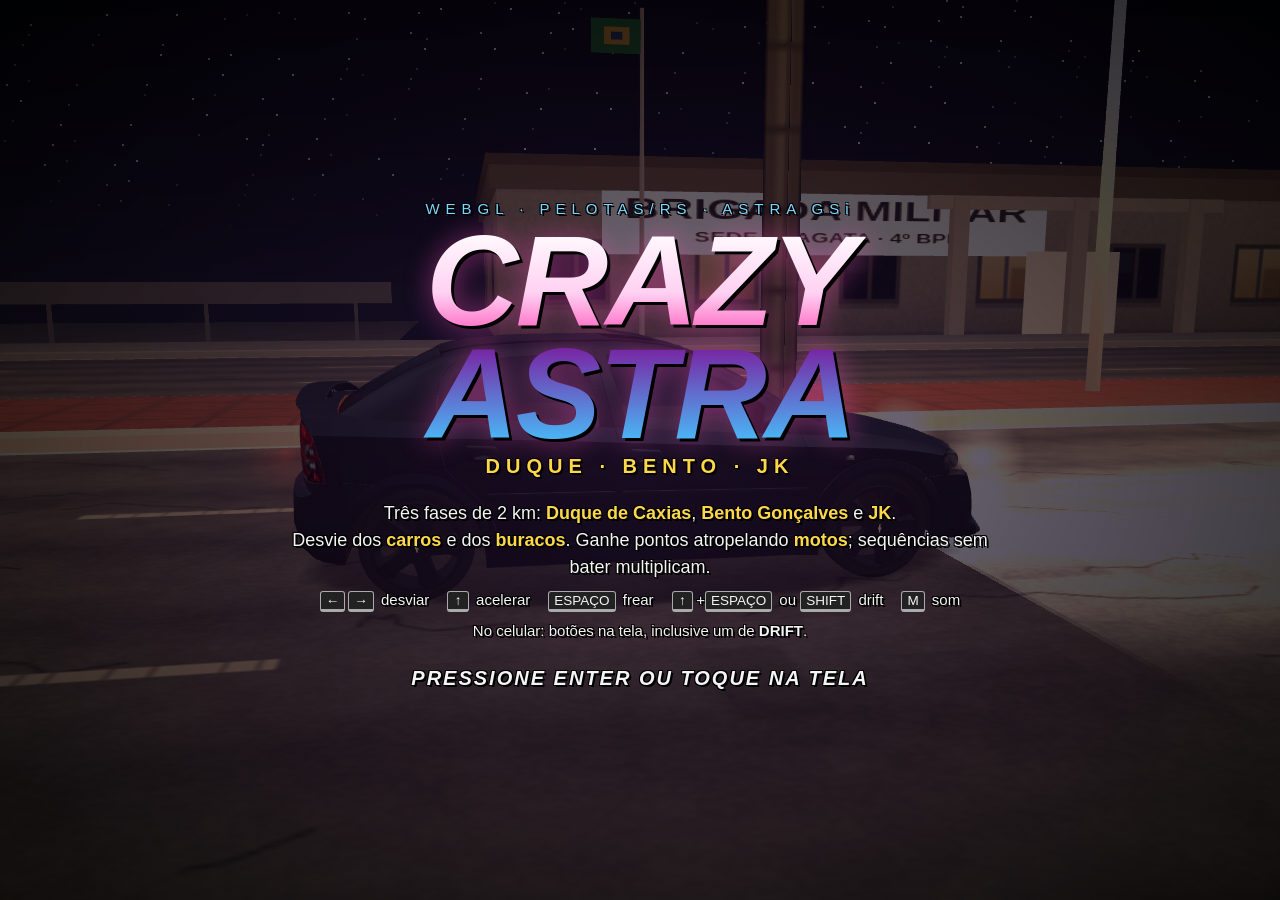
<file: index.html>
<!DOCTYPE html>
<html lang="pt-BR">
<head>
  <meta charset="utf-8">
  <meta name="viewport" content="width=device-width, initial-scale=1, maximum-scale=1, user-scalable=no">
  <title>Crazy Astra · GSi em Pelotas</title>
  <meta name="description" content="Crazy Astra: um Astra GSi preto correndo de madrugada pelas avenidas de Pelotas, desviando de carros e buracos e atropelando motos.">
  <meta name="theme-color" content="#07070a">
  <meta name="mobile-web-app-capable" content="yes">
  <meta name="apple-mobile-web-app-capable" content="yes">
  <meta name="apple-mobile-web-app-status-bar-style" content="black-translucent">
  <meta name="apple-mobile-web-app-title" content="Crazy Astra">
  <link rel="manifest" href="manifest.webmanifest">
  <link rel="icon" type="image/png" sizes="32x32" href="icons/favicon-32.png">
  <link rel="icon" type="image/png" sizes="192x192" href="icons/icon-192.png">
  <link rel="apple-touch-icon" href="icons/apple-touch-icon.png">
  <meta property="og:type" content="website">
  <meta property="og:site_name" content="Crazy Astra">
  <meta property="og:title" content="Crazy Astra · GSi em Pelotas">
  <meta property="og:description" content="Um Astra GSi preto correndo de madrugada pelas avenidas Duque de Caxias, Bento Gonçalves e JK, em Pelotas.">
  <meta property="og:url" content="https://astra.acauamontiel.com.br/">
  <meta property="og:image" content="https://astra.acauamontiel.com.br/icons/og-image.png">
  <meta property="og:image:width" content="1200">
  <meta property="og:image:height" content="630">
  <meta property="og:locale" content="pt_BR">
  <meta name="twitter:card" content="summary_large_image">
  <meta name="twitter:title" content="Crazy Astra · GSi em Pelotas">
  <meta name="twitter:image" content="https://astra.acauamontiel.com.br/icons/og-image.png">
  <link rel="stylesheet" href="css/style.css?v=5">
  <script defer src="https://umami.mntl.top/script.js" data-website-id="dfe2d02b-fea5-4e53-a584-e72222391281"></script>
  <script type="importmap">
  {
    "imports": {
      "three": "./vendor/three.module.min.js",
      "three/addons/": "./vendor/addons/"
    }
  }
  </script>
</head>
<body>
  <canvas id="game"></canvas>

  <!-- HUD estilo Gran Turismo -->
  <div id="hud" class="layer hidden">
    <div class="hud-top-left">
      <div id="hud-course" class="course">AV. DUQUE DE CAXIAS</div>
      <div class="course-sub">PELOTAS · RS</div>
    </div>
    <div class="hud-top-right">
      <div class="label">PONTOS</div>
      <div id="hud-score" class="score">000000</div>
      <div id="hud-combo" class="combo"></div>
    </div>
    <div class="hud-bottom-left">
      <div class="speed-row">
        <span id="hud-speed" class="speed">0</span>
        <span class="unit">km/h</span>
      </div>
      <div class="gear-row"><span class="label">MARCHA</span> <span id="hud-gear" class="gear">1</span></div>
    </div>
    <div class="hud-bottom-right">
      <div class="stat"><span class="label">DIST</span> <span id="hud-dist" class="value">0.00 km</span></div>
      <div class="stat"><span class="label">MOTOS</span> <span id="hud-motos" class="value">0</span></div>
      <div class="stat">
        <span class="label">LATARIA</span>
        <span class="bar"><span id="hud-health" class="bar-fill"></span></span>
      </div>
    </div>
    <div id="hud-popup" class="popup"></div>
    <div id="hud-banner" class="banner"></div>
  </div>

  <!-- Tela de título -->
  <div id="title" class="layer screen">
    <div class="title-box">
      <div class="title-kicker">WEBGL · PELOTAS/RS · ASTRA GSi</div>
      <h1 class="title">CRAZY<br>ASTRA</h1>
      <div class="title-sub">DUQUE · BENTO · JK</div>
      <div class="rules">
        <p>Três fases de 2 km: <b>Duque de Caxias</b>, <b>Bento Gonçalves</b> e <b>JK</b>.</p>
        <p>Desvie dos <b>carros</b> e dos <b>buracos</b>. Ganhe pontos atropelando <b>motos</b>; sequências sem bater multiplicam.</p>
      </div>
      <div class="controls">
        <span><kbd>←</kbd><kbd>→</kbd> desviar</span>
        <span><kbd>↑</kbd> acelerar</span>
        <span><kbd>ESPAÇO</kbd> frear</span>
        <span><kbd>↑</kbd>+<kbd>ESPAÇO</kbd> ou <kbd>SHIFT</kbd> drift</span>
        <span><kbd>M</kbd> som</span>
      </div>
      <div class="controls touch-only">
        <span>No celular: botões na tela, inclusive um de <b>DRIFT</b>.</span>
      </div>
      <div class="press blink">PRESSIONE ENTER OU TOQUE NA TELA</div>
      <div id="title-best" class="best"></div>
    </div>
  </div>

  <!-- Fim de jogo -->
  <div id="gameover" class="layer screen hidden">
    <div class="title-box">
      <div id="go-kicker" class="title-kicker">FIM DE JOGO</div>
      <h1 id="go-title" class="title small">ASTRA NO<br>CONSERTO</h1>
      <div class="results">
        <div class="result"><span class="label">PONTOS</span><span id="go-score" class="value">0</span></div>
        <div class="result"><span class="label">DISTÂNCIA</span><span id="go-dist" class="value">0.00 km</span></div>
        <div class="result"><span class="label">MOTOS</span><span id="go-motos" class="value">0</span></div>
        <div class="result"><span class="label">MELHOR</span><span id="go-best" class="value">0</span></div>
      </div>
      <div id="go-press" class="press blink">ENTER OU TOQUE PARA CORRER DE NOVO</div>
    </div>
  </div>

  <!-- Controles de toque (só em telas de toque, durante a corrida) -->
  <div id="touch" class="layer hidden">
    <button class="tbtn t-left" data-k="left" aria-label="esquerda">◀</button>
    <button class="tbtn t-right" data-k="right" aria-label="direita">▶</button>
    <button class="tbtn t-brake" data-k="brake" aria-label="freio">FREIO</button>
    <button class="tbtn t-drift" data-k="drift" aria-label="drift">DRIFT</button>
    <button class="tbtn t-gas" data-k="up" aria-label="acelerador">ACELERADOR</button>
  </div>

  <div id="loading" class="layer screen">
    <div class="loading-box">
      <div class="loading">CARREGANDO…</div>
      <div class="loading-track"><div id="loading-bar"></div></div>
      <div class="loading-hint">Astra, Marea, Gol, HB20, Compass, Kombi, Saveiro, Biz e os ônibus de Pelotas</div>
    </div>
  </div>

  <script>
    // Se algum módulo falhar (sem WebGL, arquivo faltando), mostra o erro em vez de "CARREGANDO…".
    window.addEventListener('error', (e) => {
      const el = document.getElementById('loading');
      if (el && !el.classList.contains('hidden')) el.firstElementChild.textContent = 'ERRO: ' + (e.message || 'falha ao carregar o jogo');
    });
  </script>
  <script type="module" src="js/main.js"></script>
  <script>
    // PWA: registra o service worker (cache para jogar offline e instalar na tela inicial).
    if ('serviceWorker' in navigator && location.protocol !== 'file:') {
      window.addEventListener('load', () => { navigator.serviceWorker.register('sw.js').catch(() => {}); });
    }
  </script>
</body>
</html>
</file>
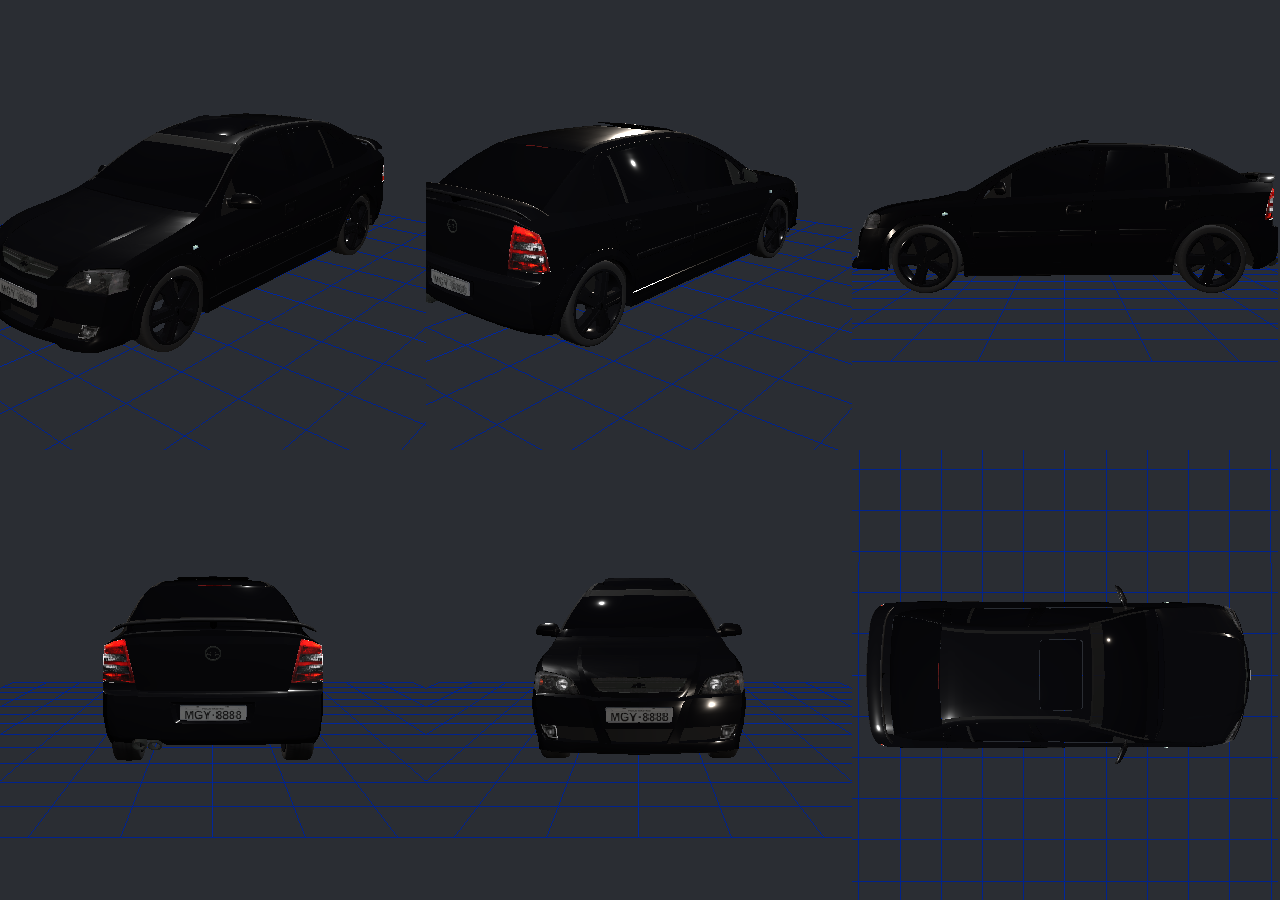
<file: tools/viewer.html>
<!doctype html>
<html lang="pt-BR">
<head>
<meta charset="utf-8">
<title>Visualizador de modelo</title>
<style>html,body{margin:0;background:#2a2d33;color:#ddd;font:12px monospace;overflow:hidden}#list{position:fixed;left:6px;top:6px;white-space:pre;pointer-events:none;text-shadow:0 0 3px #000}</style>
<script type="importmap">{"imports":{"three":"../vendor/three.module.min.js","three/addons/":"../vendor/addons/"}}</script>
</head>
<body>
<div id="list" style="display:none"></div>
<script type="module">
import * as THREE from 'three';
import { GLTFLoader } from 'three/addons/loaders/GLTFLoader.js';
import { makeTextures } from '../js/textures.js';
import { makeMaterials, makeVehicle, makeMoto, buildTrafficTemplates, buildMotoTemplate } from '../js/vehicles.js';
import { loadAstraModel } from '../js/astra_model.js';
import { loadBusModel } from '../js/bus_model.js';
import { loadVehicleModel, VEHICLE_MODELS } from '../js/vehicle_models.js';
import { shared, setHeadlightsFromCar } from '../js/ps1.js';
const q = new URLSearchParams(location.search);
const file = q.get('file') || '../assets/astra.glb';
const only = (q.get('only') || '').split(',').filter(Boolean);
const hide = (q.get('hide') || '').split(',').filter(Boolean);
const renderer = new THREE.WebGLRenderer({ antialias: false, preserveDrawingBuffer: true });
renderer.setSize(innerWidth, innerHeight); renderer.setScissorTest(true);
document.body.appendChild(renderer.domElement);
const scene = new THREE.Scene(); scene.background = new THREE.Color(0x2a2d33);
scene.add(new THREE.HemisphereLight(0xcfd8ff, 0x403830, 1.4));
const sun = new THREE.DirectionalLight(0xffffff, 1.6); sun.position.set(3, 6, 4); scene.add(sun);
const sun2 = new THREE.DirectionalLight(0xffe0c0, 0.7); sun2.position.set(-4, 2, -5); scene.add(sun2);
scene.add(new THREE.GridHelper(6, 12, 0x555, 0x444));
const names = [];
// ?game: carrega pelo mesmo caminho do jogo (materiais PS1, placa MGY 8888), em cena diurna.
if (q.has('game')) {
  if (q.has('night')) setHeadlightsFromCar(0, 25); // como no jogo: o veículo 25 m à frente do farol do Astra
  else { shared.uNight.value = 0; shared.uAmbient.value = 0.9; shared.uDiffuse.value = 0.5; shared.uFogFar.value = 1000; }
  const T = makeTextures(); const M = makeMaterials(T);
  if (q.get('game') === 'bus') loadBusModel(M, T, q.get('file') || '../assets/bus.glb').then((b) => { scene.add(b.make(q.get('kind') || 'turf')); draw(); });
  else if (VEHICLE_MODELS[q.get('game')]) {
    const o = { ...VEHICLE_MODELS[q.get('game')], url: '../' + VEHICLE_MODELS[q.get('game')].url };
    loadVehicleModel(M, o).then((v) => {
      M.models = { [q.get('game')]: v };
      const tpls = buildTrafficTemplates(); const tpl = tpls.find((t) => t.model === q.get('game'));
      const color = parseInt(q.get('color') || 'c0392b', 16);
      scene.add(['biz', 'cg125'].includes(q.get('game')) ? makeMoto(buildMotoTemplate(), color, M, parseInt(q.get('color2') || 'f2c230', 16), q.get('game')) : tpl ? makeVehicle(tpl, color, M) : v.make(color));
      draw();
    });
  }
  else loadAstraModel(M, T, file).then((a) => { scene.add(a.group); draw(); });
} else
new GLTFLoader().load(file, (g) => {
  g.scene.traverse((o) => {
    if (!o.isMesh) return;
    const n = o.name || o.parent.name;
    if (only.length && !only.some((p) => n.startsWith(p))) o.visible = false;
    if (hide.some((p) => n.startsWith(p))) o.visible = false;
    if (o.visible && !names.includes(n)) names.push(n + '  ' + (o.geometry.index ? o.geometry.index.count / 3 : 0) + ' tris');
  });
  scene.add(g.scene);
  const list = document.getElementById('list'); list.textContent = names.join('\n'); list.style.display = q.has('list') ? 'block' : 'none';
  draw();
});
const views = {
  isoFL: [[-3.6, 2.2, -4.2], [0, 0.5, 0]], isoRR: [[3.6, 2.0, 4.4], [0, 0.5, 0]], side: [[-6.5, 1.0, 0], [0, 0.6, 0]],
  rear: [[0, 1.3, 6.2], [0, 0.5, 0]], front: [[0, 1.3, -6.2], [0, 0.5, 0]], top: [[0.01, 7.5, 0], [0, 0, 0]],
  chase: [[0, 3.1, 6.8], [0, 0.4, -12]], low: [[2.5, 0.3, -3.5], [0, 0.4, 0]],
};
const want = (q.get('views') || 'isoFL,isoRR,side,rear,front,top').split(',');
const dist = Number(q.get('dist')) || 1; // ?dist=2.5 afasta as câmeras (ônibus)
function draw() {
  const cols = want.length > 3 ? 3 : want.length, rows = Math.ceil(want.length / cols);
  const w = Math.floor(innerWidth / cols), h = Math.floor(innerHeight / rows);
  want.forEach((v, i) => {
    const [pos, at] = views[v];
    const cam = new THREE.PerspectiveCamera(q.get('fov') ? +q.get('fov') : 40, w / h, 0.1, 100);
    cam.position.set(pos[0] * dist, pos[1] * dist, pos[2] * dist); cam.lookAt(at[0], at[1] * dist, at[2]);
    const x = (i % cols) * w, y = innerHeight - (Math.floor(i / cols) + 1) * h;
    renderer.setViewport(x, y, w, h); renderer.setScissor(x, y, w, h); renderer.render(scene, cam);
  });
  document.body.dataset.ready = '1';
}
</script>
</body>
</html>
</file>
<file: css/style.css>
:root {
  --gt-yellow: #ffd84a;
  --gt-orange: #ff8a1f;
  --gt-blue: #2f6fd6;
  --gt-cyan: #7fd7ff;
  --gt-white: #f4f4f4;
  --gt-red: #e6382c;
  --shadow: 2px 2px 0 #000, -1px -1px 0 #000, 1px -1px 0 #000, -1px 1px 0 #000;
  --font: "Arial Narrow", "Helvetica Neue", Arial, "Liberation Sans Narrow", sans-serif;
}

* { box-sizing: border-box; }

html, body {
  margin: 0;
  padding: 0;
  width: 100%;
  height: 100%;
  background: #000;
  overflow: hidden;
  font-family: var(--font);
  color: var(--gt-white);
  -webkit-user-select: none;
  user-select: none;
  touch-action: none;
}

#game {
  position: fixed;
  inset: 0;
  width: 100%;
  height: 100%;
  display: block;
  image-rendering: pixelated;
  image-rendering: crisp-edges;
}

.layer {
  position: fixed;
  inset: 0;
  pointer-events: none;
}

.hidden { display: none !important; }

/* ---------- HUD ---------- */
#hud { font-style: italic; font-weight: 700; text-shadow: var(--shadow); letter-spacing: 0.02em; }

.hud-top-left { position: absolute; top: 18px; left: 22px; }
.hud-top-right { position: absolute; top: 18px; right: 22px; text-align: right; }
.hud-bottom-left { position: absolute; bottom: 22px; left: 22px; }
.hud-bottom-right { position: absolute; bottom: 22px; right: 22px; text-align: right; }

.course {
  font-size: clamp(18px, 3.2vw, 30px);
  color: var(--gt-yellow);
  text-transform: uppercase;
}
.course-sub { font-size: clamp(11px, 1.6vw, 15px); color: var(--gt-cyan); }

.label { font-size: clamp(10px, 1.5vw, 14px); color: var(--gt-cyan); text-transform: uppercase; }
.score { font-size: clamp(26px, 4.4vw, 44px); color: var(--gt-white); font-variant-numeric: tabular-nums; line-height: 1; }
.combo { font-size: clamp(14px, 2.4vw, 22px); color: var(--gt-orange); min-height: 1.3em; }

.speed-row { display: flex; align-items: baseline; gap: 8px; }
.speed { font-size: clamp(44px, 8vw, 84px); line-height: 0.9; color: var(--gt-white); font-variant-numeric: tabular-nums; }
.unit { font-size: clamp(14px, 2.2vw, 22px); color: var(--gt-yellow); }
.gear-row { margin-top: 4px; }
.gear { font-size: clamp(16px, 2.6vw, 26px); color: var(--gt-yellow); }

.stat { margin-top: 4px; font-size: clamp(14px, 2.2vw, 22px); display: flex; justify-content: flex-end; align-items: center; gap: 10px; }
.value { color: var(--gt-white); font-variant-numeric: tabular-nums; }
.bar {
  display: inline-block;
  width: clamp(110px, 18vw, 200px);
  height: 12px;
  border: 2px solid #000;
  background: #222;
  box-shadow: 0 0 0 1px #777 inset;
  transform: skewX(-12deg);
  overflow: hidden;
}
.bar-fill {
  display: block;
  height: 100%;
  width: 100%;
  background: linear-gradient(90deg, #35d05a, #ffd84a 60%, #e6382c);
  transition: width 0.15s ease-out;
}

.popup {
  position: absolute;
  left: 50%;
  top: 30%;
  transform: translate(-50%, -50%);
  font-size: clamp(24px, 5vw, 54px);
  color: var(--gt-yellow);
  opacity: 0;
  text-transform: uppercase;
  white-space: nowrap;
}
.popup.show { animation: pop 0.9s ease-out forwards; }
.popup.bad { color: var(--gt-red); }
@keyframes pop {
  0% { opacity: 0; transform: translate(-50%, -30%) scale(0.6); }
  15% { opacity: 1; transform: translate(-50%, -50%) scale(1.15); }
  40% { transform: translate(-50%, -50%) scale(1); }
  100% { opacity: 0; transform: translate(-50%, -80%) scale(1); }
}

.banner {
  position: absolute;
  left: 0; right: 0;
  top: 11%;
  text-align: center;
  font-size: clamp(16px, 3vw, 30px);
  color: var(--gt-white);
  background: linear-gradient(90deg, transparent, rgba(47,111,214,0.75) 30%, rgba(47,111,214,0.75) 70%, transparent);
  padding: 4px 0;
  opacity: 0;
  text-transform: uppercase;
}
.banner.show { animation: banner 2.4s ease-in-out forwards; }
@keyframes banner {
  0% { opacity: 0; transform: translateX(-30%); }
  18% { opacity: 1; transform: translateX(0); }
  78% { opacity: 1; transform: translateX(0); }
  100% { opacity: 0; transform: translateX(30%); }
}

/* ---------- Controles de toque ---------- */
.touch-only { display: none; }
body.touch .touch-only { display: flex; }
#touch { z-index: 5; }
.tbtn {
  position: absolute;
  bottom: 22px;
  width: 86px;
  height: 86px;
  border-radius: 50%;
  border: 2px solid rgba(255,255,255,0.55);
  background: rgba(255,255,255,0.12);
  color: var(--gt-white);
  font: 700 22px var(--font);
  font-style: italic;
  text-shadow: var(--shadow);
  pointer-events: auto;
  touch-action: none;
  -webkit-user-select: none;
  user-select: none;
  -webkit-tap-highlight-color: transparent;
  backdrop-filter: blur(2px);
}
.tbtn.on { background: rgba(255,216,74,0.5); border-color: var(--gt-yellow); }
.t-left { left: 18px; }
.t-right { left: 116px; }
.t-brake { right: 128px; font-size: 16px; }
.t-gas { right: 18px; width: 98px; height: 98px; bottom: 16px; font-size: 12px; letter-spacing: 0.02em; background: rgba(53,208,90,0.18); }
.t-gas.on { background: rgba(53,208,90,0.55); border-color: #35d05a; }
.t-drift { right: 40px; bottom: 126px; width: 80px; height: 80px; font-size: 15px; background: rgba(255,80,190,0.16); }
.t-drift.on { background: rgba(255,80,190,0.55); border-color: #ff4fb8; }
/* Em telas de toque o HUD inferior sobe para não ficar embaixo dos botões. */
body.touch .hud-bottom-left { bottom: 128px; }
body.touch .hud-bottom-right { bottom: 216px; }
/* Paisagem baixa (celular deitado): DRIFT vai para a esquerda do FREIO e o HUD desce. */
@media (orientation: landscape) and (max-height: 520px) {
  .t-drift { right: 226px; bottom: 22px; width: 86px; height: 86px; }
  body.touch .hud-bottom-right { bottom: 128px; }
}
body.touch .hud-bottom-left { left: 14px; }
body.touch .hud-bottom-right { right: 14px; }

/* ---------- Telas ---------- */
.screen {
  display: flex;
  align-items: center;
  justify-content: center;
  pointer-events: auto;
  background: radial-gradient(ellipse at center, rgba(30,10,50,0.55), rgba(0,0,0,0.85));
}
.title-box { text-align: center; padding: 24px; max-width: 760px; width: 100%; }

.title-kicker { font-size: clamp(11px, 1.6vw, 15px); letter-spacing: 0.4em; color: var(--gt-cyan); text-shadow: var(--shadow); }

h1.title {
  margin: 8px 0 4px;
  font-size: clamp(54px, 13vw, 128px);
  line-height: 0.88;
  font-style: italic;
  font-weight: 900;
  letter-spacing: -0.02em;
  background: linear-gradient(180deg, #fff 0%, #ffd1f2 30%, #ff4fb8 52%, #7a1fa0 53%, #45c8ff 100%);
  -webkit-background-clip: text;
  background-clip: text;
  color: transparent;
  filter: drop-shadow(3px 3px 0 #000) drop-shadow(0 0 14px rgba(255,80,190,0.45));
}
h1.title.small { font-size: clamp(40px, 9vw, 86px); }

.title-sub { font-size: clamp(13px, 2.2vw, 20px); letter-spacing: 0.3em; color: var(--gt-yellow); text-shadow: var(--shadow); font-weight: 700; }

.rules { margin: 22px auto 10px; font-size: clamp(14px, 2vw, 18px); text-shadow: var(--shadow); line-height: 1.5; }
.rules p { margin: 0; }
.rules b { color: var(--gt-yellow); }

.controls { display: flex; flex-wrap: wrap; justify-content: center; gap: 8px 18px; font-size: clamp(12px, 1.8vw, 15px); text-shadow: var(--shadow); margin-top: 10px; }
kbd {
  display: inline-block;
  min-width: 1.6em;
  padding: 1px 5px;
  margin-right: 3px;
  border: 1px solid #aaa;
  border-bottom-width: 3px;
  border-radius: 3px;
  background: #222;
  font-family: inherit;
  font-size: 0.9em;
  text-shadow: none;
}

.press { margin-top: 28px; font-size: clamp(14px, 2.2vw, 20px); font-weight: 700; font-style: italic; color: var(--gt-white); text-shadow: var(--shadow); letter-spacing: 0.1em; }
.blink { animation: blink 1.1s steps(2, start) infinite; }
@keyframes blink { to { visibility: hidden; } }

.best { margin-top: 10px; font-size: clamp(12px, 1.8vw, 15px); color: var(--gt-cyan); text-shadow: var(--shadow); }

.results { display: grid; grid-template-columns: 1fr 1fr; gap: 6px 32px; margin: 18px auto 0; max-width: 420px; text-shadow: var(--shadow); }
.result { display: flex; justify-content: space-between; font-size: clamp(16px, 2.6vw, 24px); font-weight: 700; font-style: italic; }

.loading { font-size: 20px; letter-spacing: 0.3em; color: var(--gt-cyan); text-shadow: var(--shadow); animation: pulse 1.2s ease-in-out infinite; }
.loading-track { width: min(60vw, 320px); height: 6px; margin: 14px auto 0; background: rgba(255,255,255,0.12); border: 1px solid rgba(255,255,255,0.25); }
#loading-bar { width: 0; height: 100%; background: linear-gradient(90deg, var(--gt-cyan), #ff5fb0); transition: width 0.25s; }
.loading-hint { margin-top: 12px; font-size: 11px; letter-spacing: 0.15em; color: rgba(255,255,255,0.55); }
@keyframes pulse { 0%, 100% { opacity: 1; } 50% { opacity: 0.45; } }

#loading { flex-direction: column; text-align: center; }
.loading-box { display: flex; flex-direction: column; align-items: center; width: min(92vw, 420px); padding: 0 16px; }
.loading-hint { max-width: 100%; line-height: 1.5; }
@media (max-width: 520px) { .loading { font-size: 16px; letter-spacing: 0.2em; } .loading-hint { font-size: 10px; letter-spacing: 0.08em; } }
</file>
